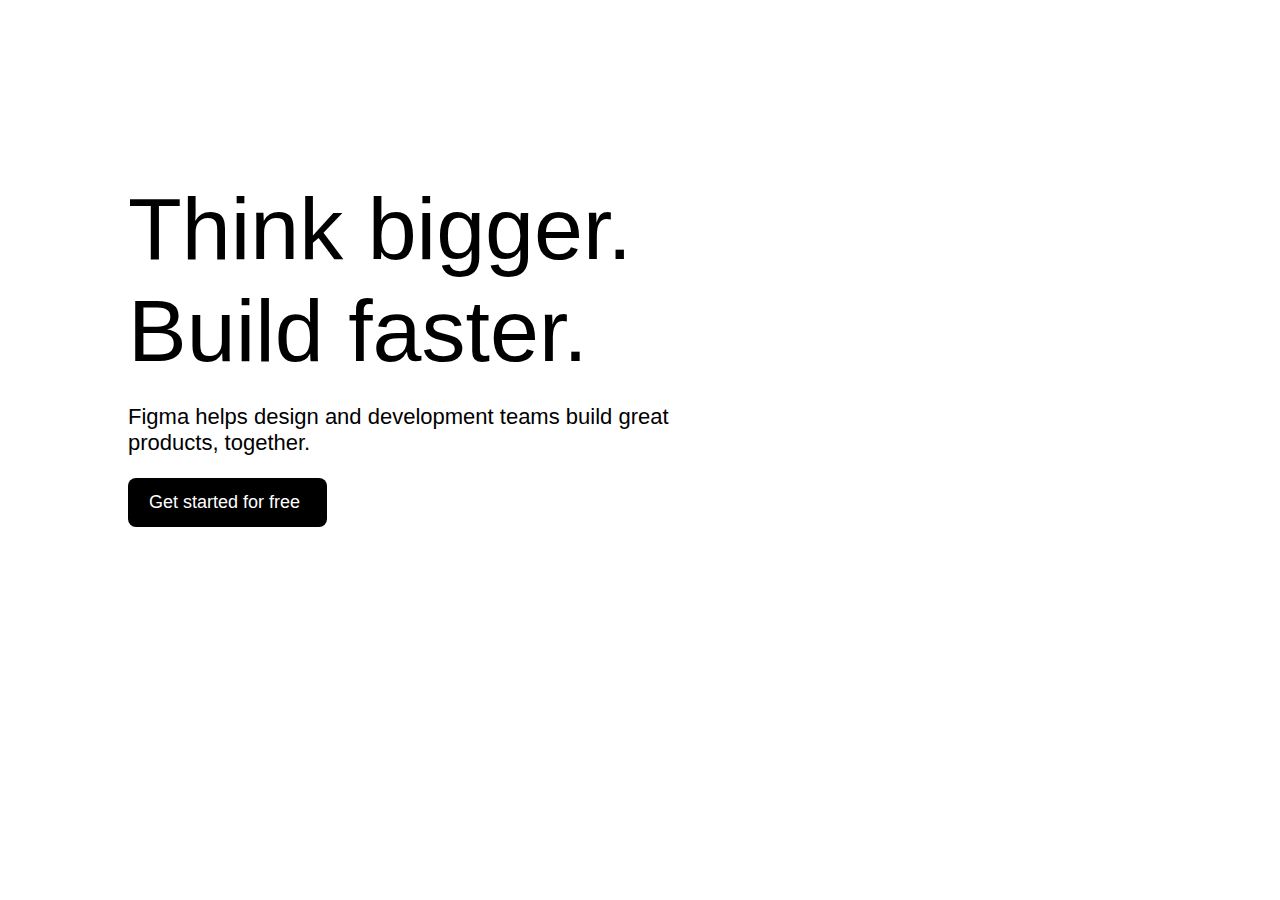
<file: index.html>
<!DOCTYPE html>
<html lang="en">
<head>
    <meta charset="UTF-8">
    <meta name="viewport" content="width=device-width, initial-scale=1.0">
    <title>Document</title>
    <link rel="stylesheet" href="figma.page.syles.css">
</head>
<body>
    <article class="content">
        <p class="head">
            Think bigger. Build faster.
        </p>
        <p class="description">
            Figma helps design and development teams build great products, together.
        </p>
        <a href="https://www.figma.com/">
            <p class="button">
            Get started for free
            </p>
        </a>

    </article>
</body>
</html>
</file>
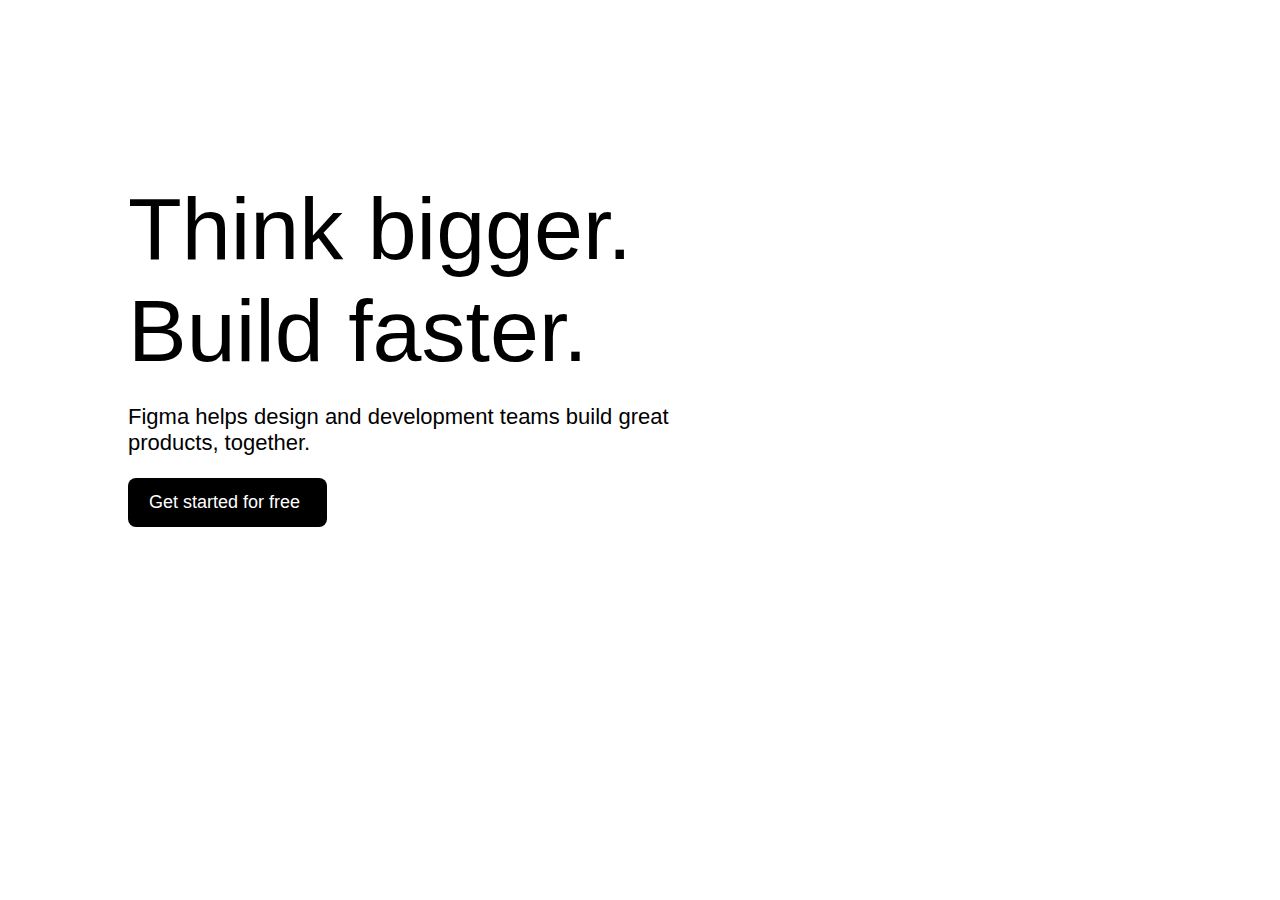
<file: figma.page.html>
<!DOCTYPE html>
<html lang="en">
<head>
    <meta charset="UTF-8">
    <meta name="viewport" content="width=device-width, initial-scale=1.0">
    <title>Document</title>
    <link rel="stylesheet" href="figma.page.syles.css">
</head>
<body>
    <article class="content">
        <p class="head">
            Think bigger. Build faster.
        </p>
        <p class="description">
            Figma helps design and development teams build great products, together.
        </p>
        <a href="https://www.figma.com/">
            <p class="button">
            Get started for free
            </p>
        </a>

    </article>
</body>
</html>
</file>
<file: figma.page.syles.css>
article.content {
    box-sizing: border-box;
    display: block;
    margin: auto;
    position: absolute;
    margin-top: auto;
    margin-left: auto;
    margin-right: auto;
    top: 10%;
    left: 10%;
 }

p.head {
    width: 600px;
    font-family: Arial, Helvetica, sans-serif;
    font-kerning: normal;
    font-style: normal;
    font-size: 88px;
    margin-bottom: 22px;
 }

p.description {
    width: 600px;
    font-size: 22px;
    font-family: Arial, Helvetica, sans-serif;
 }

p.button {
    color: white;
    width: 157px;
    height: 25px;
    font-size: 18px;
    align-content: center;
    font-family: Arial, Helvetica, sans-serif;
    padding-top: 12px;
    padding-bottom: 12px;
    padding-right: 21px;
    padding-left: 21px;
    background-color: black;
    border-radius: 8px;
    cursor: pointer;
    transition: color 0.5s ease-in-out;
    position: relative;
    -webkit-transition-duration: 0.4s; /* Safari */
    transition-duration: 0.4s;
    overflow: hidden;
    transition: all 0.8s
 }

 a:link {
    text-decoration: none;
}

p.button:hover {
    align-content: center;
    color: orange;
    background-color: rgb(255, 210, 216);
    border-color: black;
    outline:1px solid black;
}

p.button:after {
    content: "";
    background: rgb(255, 210, 216);
    display: block;
    position: absolute;
    padding-top: 300%;
    padding-left: 350%;
    margin-left: -20px!important;
    margin-top: -120%;
    opacity: 0;
    transition: all 0.8s
}


p.button:active:after {
    padding: 0;
    margin: 0;
    opacity: 1;
    transition: 0s
  }

p.button span {
  cursor: pointer;
  display: inline-block;
  position: relative;
  transition: 0.5s;
}

p.button span:after {
  content: '\00bb';
  position: absolute;
  opacity: 0;
  top: 0;
  right: -20px;
  transition: 0.5s;
}

p.button:hover span {
  padding-right: 25px;
}

p.button:hover span:after {
  opacity: 1;
  right: 0;
}
</file>
